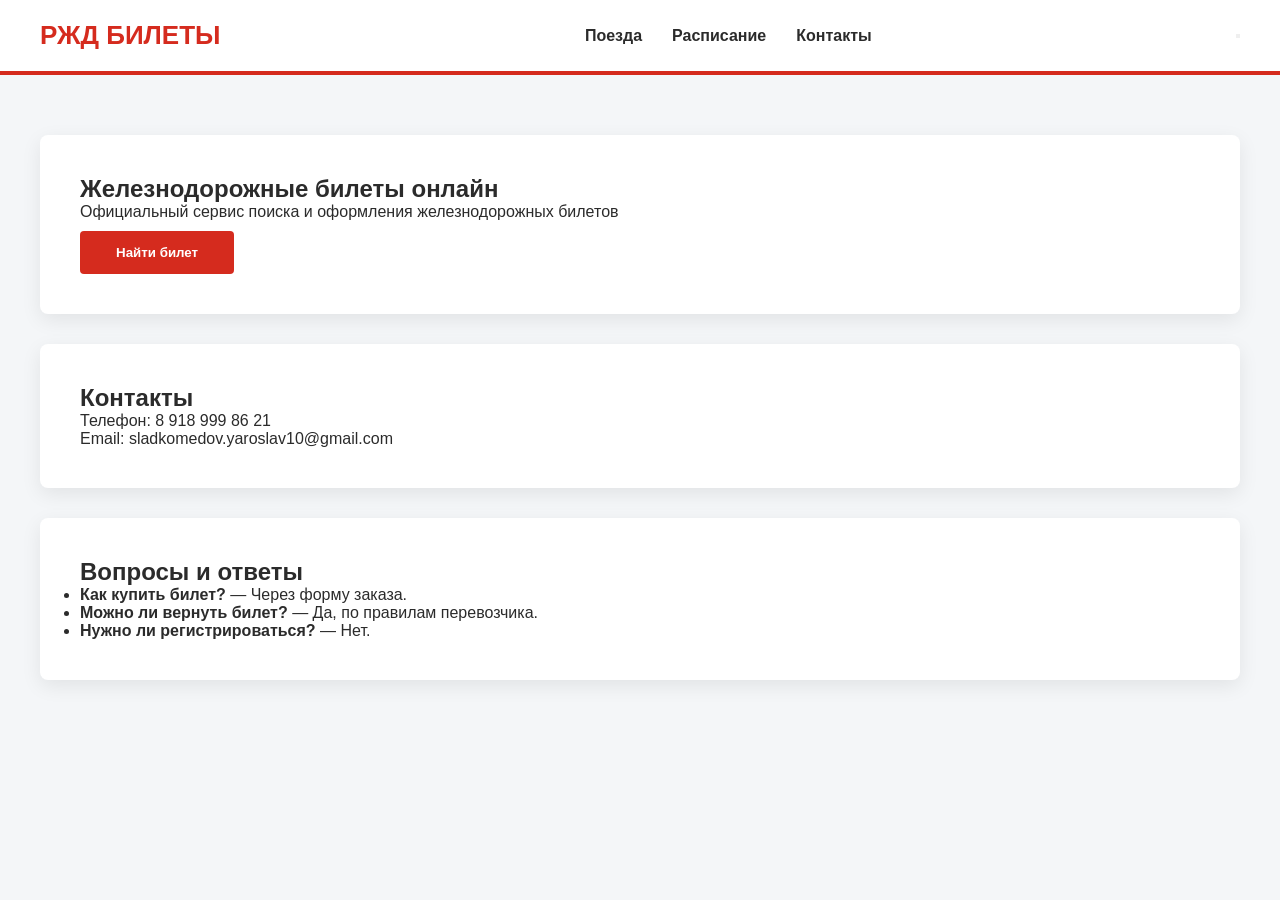
<file: index.html>
<!DOCTYPE html>
<html lang="ru">
<head>
<meta charset="UTF-8">
<meta name="viewport" content="width=device-width, initial-scale=1.0">
<title>ЖД билеты онлайн</title>
<link rel="stylesheet" href="css/style.css">
<link rel="stylesheet" href="css/mobile.css">
</head>
<body>

<header class="header">
  <div class="header__content">
    <div class="logo">РЖД БИЛЕТЫ</div>
    <nav class="nav">
      <ul class="nav__list">
        <li><a href="trains.html" target="_blank">Поезда</a></li>
        <li><a href="schedule.html" target="_blank">Расписание</a></li>
        <li><a href="contacts.html" target="_blank">Контакты</a></li>
      </ul>
    </nav>
    <button class="burger" id="burger"><span></span><span></span><span></span></button>
  </div>
</header>

<main class="main">
  <section class="section">
    <h1>Железнодорожные билеты онлайн</h1>
    <p>Официальный сервис поиска и оформления железнодорожных билетов</p>
    <button class="btn" id="openModal">Найти билет</button>
  </section>

  <section class="section">
    <h2>Контакты</h2>
    <p>Телефон: 8 918 999 86 21</p>
    <p>Email: sladkomedov.yaroslav10@gmail.com</p>
  </section>

  <section class="section">
    <h2>Вопросы и ответы</h2>
    <ul>
      <li><strong>Как купить билет?</strong> — Через форму заказа.</li>
      <li><strong>Можно ли вернуть билет?</strong> — Да, по правилам перевозчика.</li>
      <li><strong>Нужно ли регистрироваться?</strong> — Нет.</li>
    </ul>
  </section>
</main>

<div class="modal" id="modal">
  <div class="modal__content">
    <button class="modal__close" id="closeModal">×</button>
    <h2>Оформление заказа</h2>

    <form id="contactForm">
      <input name="fio" placeholder="ФИО" required>
      <input name="phone" placeholder="Телефон" required>

      <select name="city" required>
        <option value="">Город отправления</option>
        <option>Москва</option>
        <option>Краснодар</option>
        <option>Санкт-Петербург</option>
        <option>Екатеринбург</option>
        <option>Владивосток</option>
        <option>Сочи</option>
        <option>Ростов</option>
      </select>

      <input name="to" placeholder="Город назначения" required>
      <input type="date" name="date" required>

      <button class="btn" type="submit">Оформить заказ</button>
      <button type="button" class="btn" id="printTicket">Скачать билет (PDF)</button>
      <p class="form__status" id="formStatus"></p>
    </form>
  </div>
</div>

<div id="ticket">
  <h1>Железнодорожный билет</h1>
  <p><strong>ФИО:</strong> <span id="tFio"></span></p>
  <p><strong>Телефон:</strong> <span id="tPhone"></span></p>
  <p><strong>Откуда:</strong> <span id="tCity"></span></p>
  <p><strong>Куда:</strong> <span id="tTo"></span></p>
  <p><strong>Дата:</strong> <span id="tDate"></span></p>
  <p><strong>Номер билета:</strong> RZD-<span id="tId"></span></p>
</div>

<script src="js/menu.js"></script>
<script src="js/modal.js"></script>
<script src="js/form.js"></script>
</body>
</html>
</file>
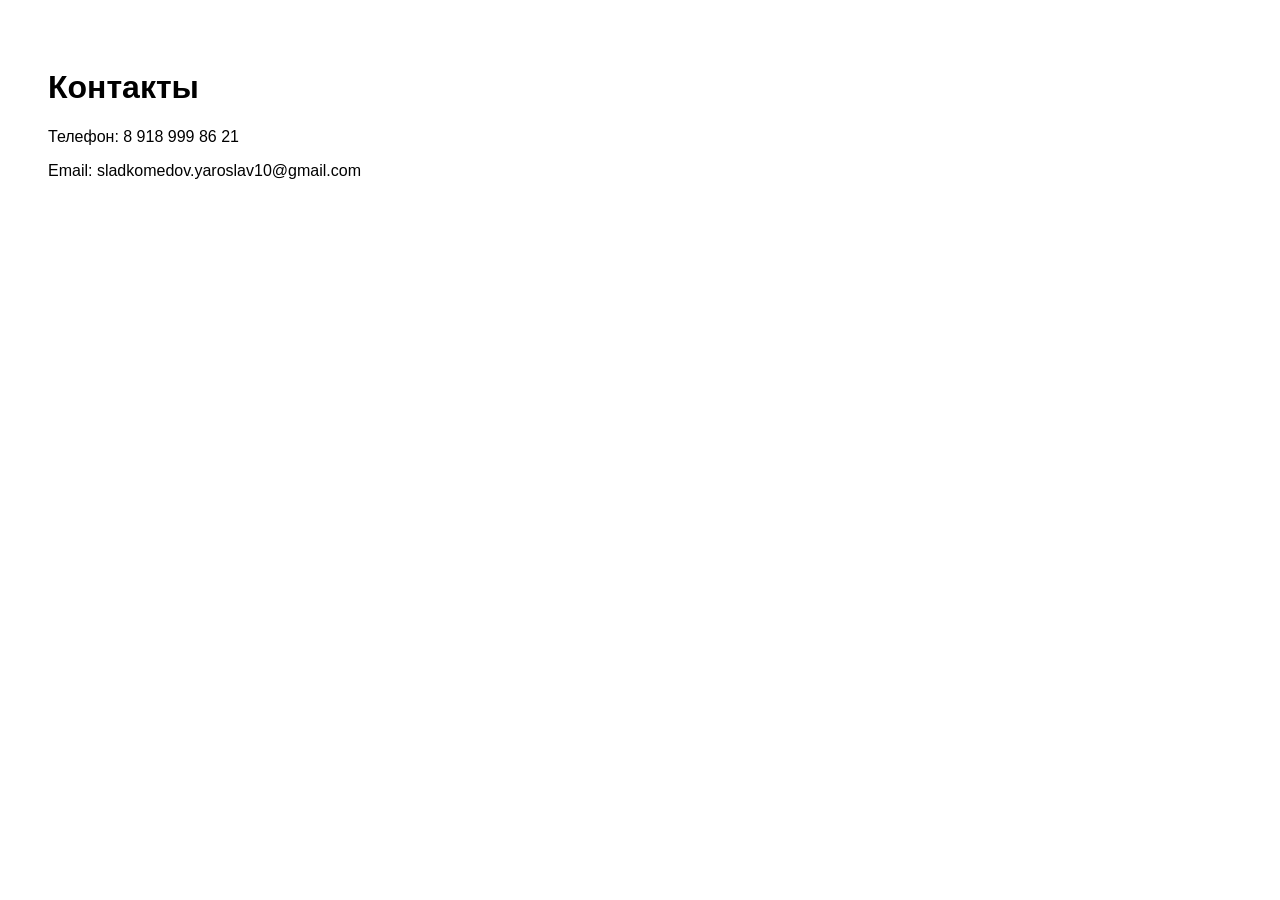
<file: contacts.html>
<!DOCTYPE html>
<html lang="ru"><head><meta charset="UTF-8"><title>Контакты</title></head>
<body style="font-family:Arial;padding:40px">
<h1>Контакты</h1>
<p>Телефон: 8 918 999 86 21</p>
<p>Email: sladkomedov.yaroslav10@gmail.com</p>
</body></html>
</file>
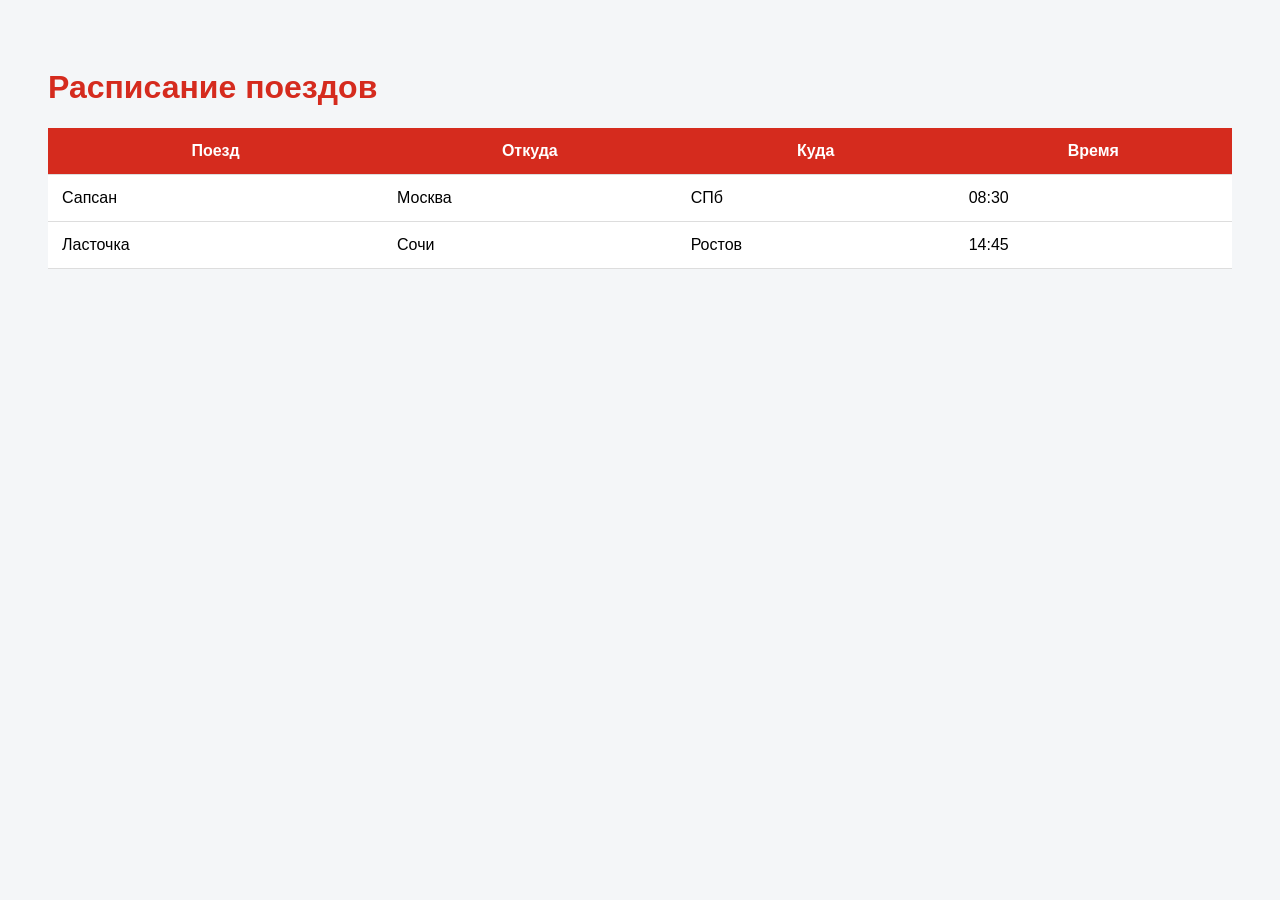
<file: schedule.html>
<!DOCTYPE html>
<html lang="ru"><head><meta charset="UTF-8"><title>Расписание</title>
<style>
body{font-family:Arial;background:#f4f6f8;padding:40px}
table{width:100%;border-collapse:collapse;background:#fff}
thead{background:#d52b1e;color:#fff}
th,td{padding:14px;border-bottom:1px solid #ddd}
</style></head>
<body>
<h1 style="color:#d52b1e">Расписание поездов</h1>
<table>
<thead><tr><th>Поезд</th><th>Откуда</th><th>Куда</th><th>Время</th></tr></thead>
<tbody>
<tr><td>Сапсан</td><td>Москва</td><td>СПб</td><td>08:30</td></tr>
<tr><td>Ласточка</td><td>Сочи</td><td>Ростов</td><td>14:45</td></tr>
</tbody>
</table>
</body></html>
</file>
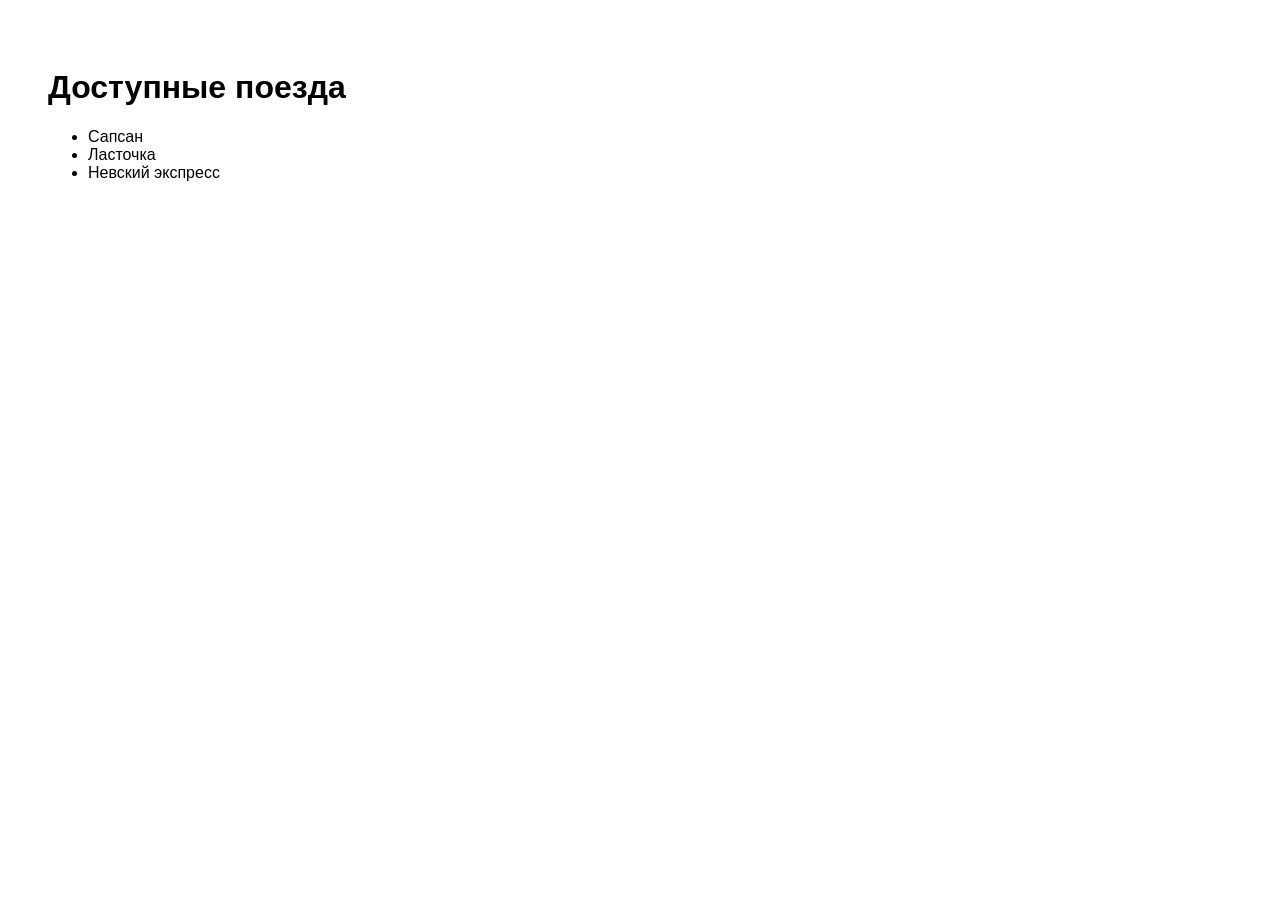
<file: trains.html>
<!DOCTYPE html>
<html lang="ru"><head><meta charset="UTF-8"><title>Поезда</title></head>
<body style="font-family:Arial;padding:40px">
<h1>Доступные поезда</h1>
<ul><li>Сапсан</li><li>Ласточка</li><li>Невский экспресс</li></ul>
</body></html>
</file>
<file: css/style.css>
*{margin:0;padding:0;box-sizing:border-box}
body{font-family:Arial;background:#f4f6f8;color:#2b2b2b}
.header{background:#fff;border-bottom:4px solid #d52b1e}
.header__content{display:flex;justify-content:space-between;align-items:center;padding:20px 40px}
.logo{color:#d52b1e;font-size:26px;font-weight:bold}
.nav__list{display:flex;gap:30px;list-style:none}
.nav__list a{text-decoration:none;font-weight:bold;color:#2b2b2b}
.main{padding:60px 40px}
.section{background:#fff;padding:40px;border-radius:8px;margin-bottom:30px;box-shadow:0 6px 20px rgba(0,0,0,.08)}
.btn{margin-top:10px;padding:14px 36px;background:#d52b1e;color:#fff;border:none;border-radius:4px;font-weight:bold;cursor:pointer}
.modal{position:fixed;inset:0;background:rgba(0,0,0,.5);display:none;align-items:center;justify-content:center}
.modal.open{display:flex}
.modal__content{background:#fff;padding:30px;border-radius:8px;max-width:420px;width:100%;position:relative}
.modal__close{position:absolute;top:15px;right:15px;font-size:22px;background:none;border:none;cursor:pointer}
.modal input,.modal select{width:100%;padding:12px;margin-bottom:15px;border:1px solid #ccc;border-radius:4px}
#ticket{display:none}
@media print{
body *{visibility:hidden}
#ticket,#ticket *{visibility:visible}
#ticket{position:absolute;left:0;top:0;padding:40px}
#ticket h1{color:#d52b1e}
}
</file>
<file: css/mobile.css>
@media(max-width:768px){
.nav{display:none}
.burger{display:flex;flex-direction:column;gap:5px;background:none;border:none}
.burger span{width:25px;height:3px;background:#2b2b2b}
.main{padding:30px 20px}
}
</file>
